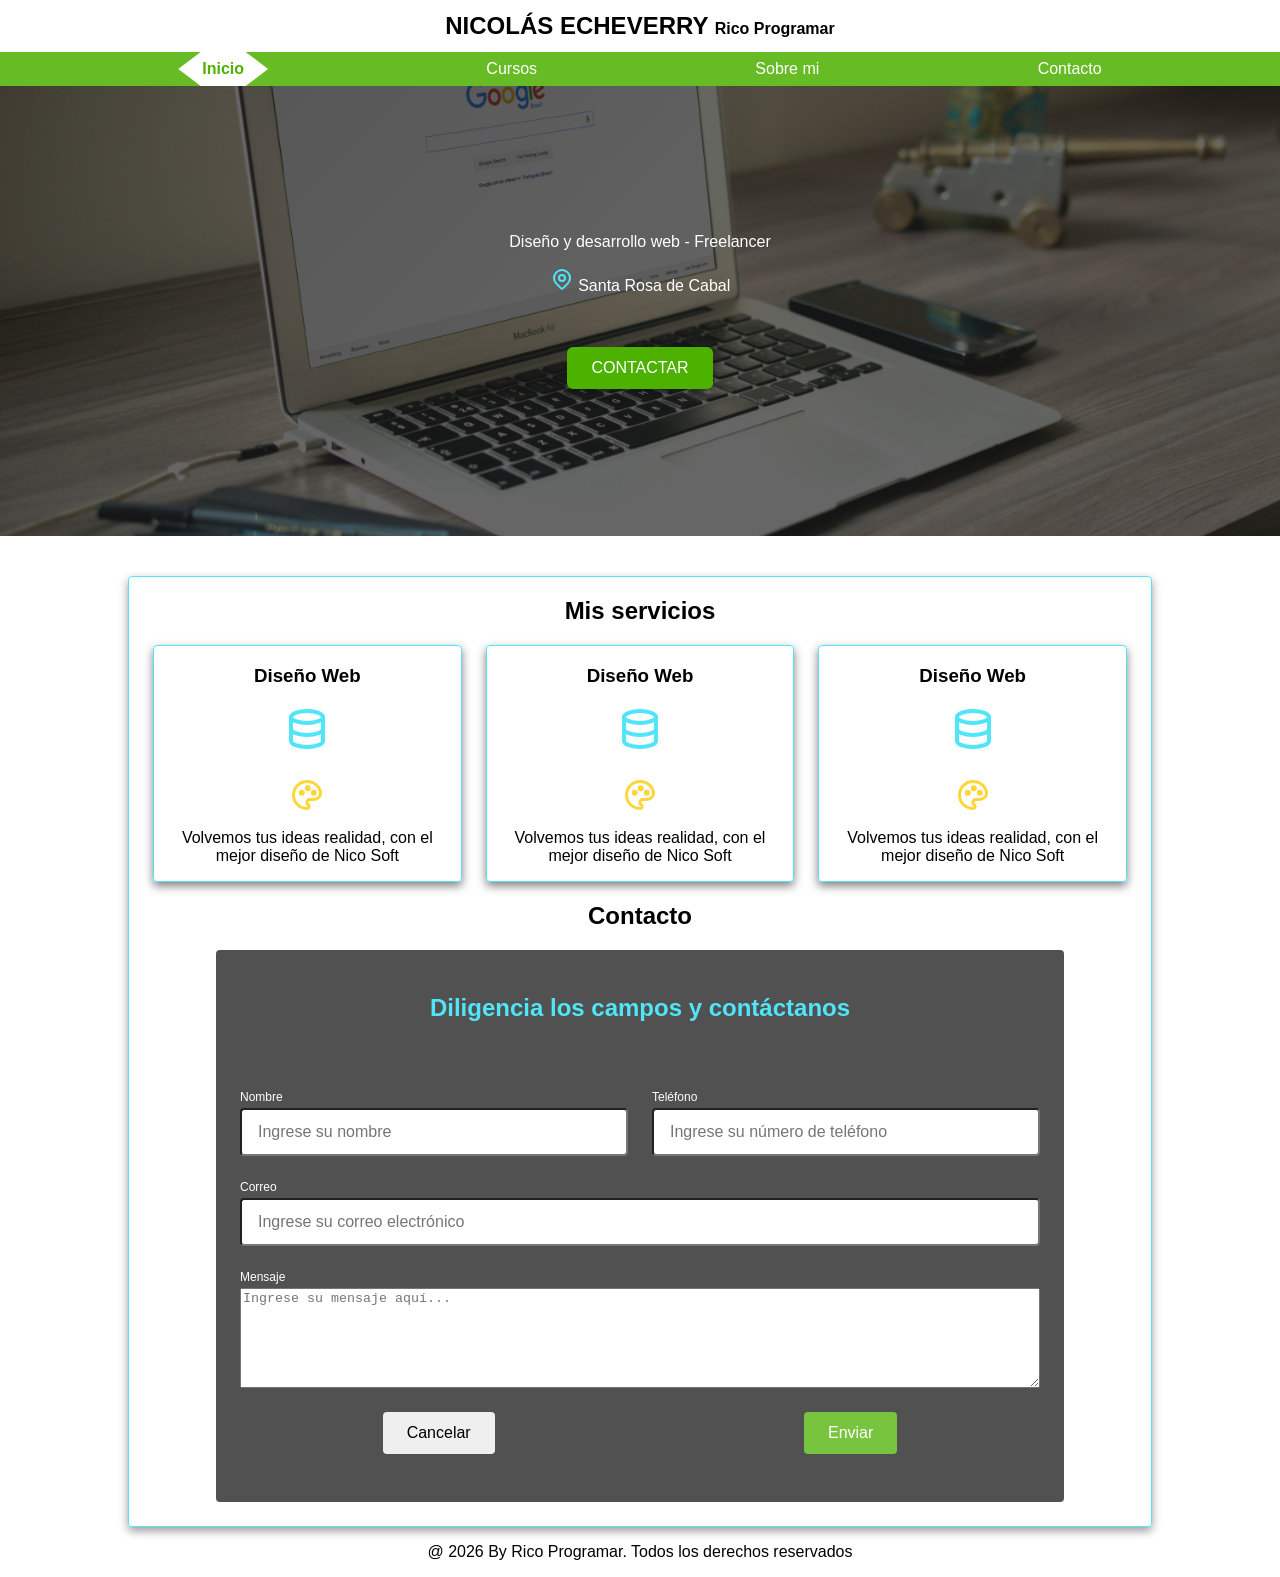
<file: index.html>
<!DOCTYPE html>
<html lang="en">
<head>
    <meta charset="UTF-8">
    <meta name="viewport" content="width=device-width, initial-scale=1.0">
    <title>Freelancer</title>

    <link rel="stylesheet" href="/styles/variables.css">
    <link rel="stylesheet" href="/styles/components/navbar.css">
    <link rel="stylesheet" href="/styles/components/hero.css">
    <link rel="stylesheet" href="/styles/components/card.css">
    <link rel="stylesheet" href="/styles/components/contact-form.css">

    <script type="module">
        import { loadCards} from"/js/components/card.js";
        loadCards(".services__cards-container");
    </script>

</head>
<body>
    <!-- Header -->
   <header>
     <h1 class="navbar__tittle">
        NICOLÁS ECHEVERRY
        <span class="navbar__subtittle">Rico Programar</span>
    </h1>
   </header>
    <!-- Header -->

     <div class="navbar-container"></div>
     <div class="hero-container"></div>
     <div class="cards-container"></div>
     
     <main class="services">
         <h2 class="services__title">Mis servicios</h2>
         <div class="services__cards-container"></div>
         <h2 class="services__contact-title">Contacto</h2>
         <div class="services__form-container"></div>
    </main>

    <footer>
        <p class="footer">@ 2026 By Rico Programar. Todos los derechos reservados</p>
    </footer>
    
    <script src="/js/components/navbar.js"></script>
    <script src="/js/components/hero.js"></script>
    <script src="/js/components/card.js"></script>
    <script src="/js/components/contact-form.js"></script>

</body>
</html>
</file>
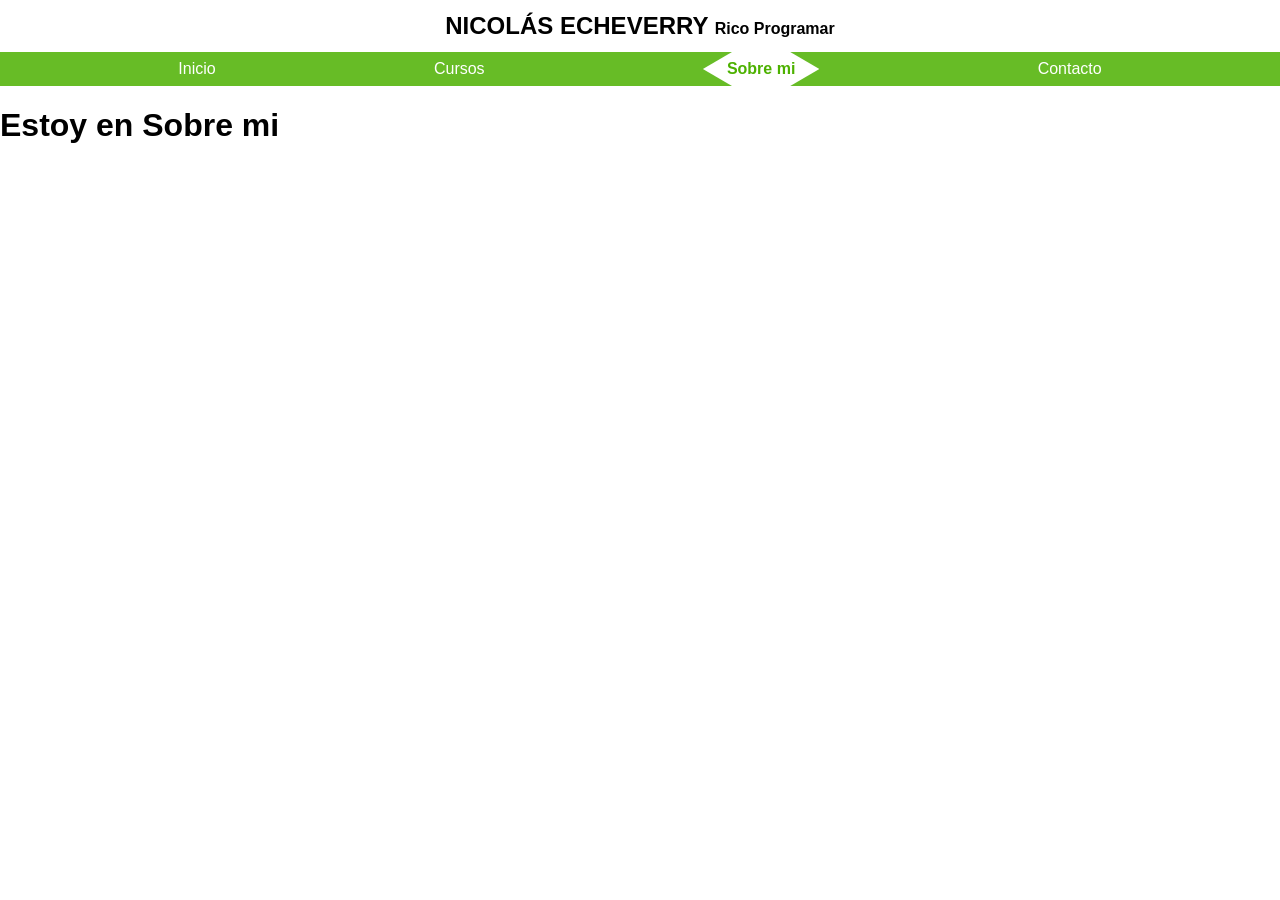
<file: views/page/About.html>
<!DOCTYPE html>
<html lang="en">
<head>
    <meta charset="UTF-8">
    <meta name="viewport" content="width=device-width, initial-scale=1.0">
    <title>Sobre mi</title>

    <link rel="stylesheet" href="/styles/variables.css">
    <link rel="stylesheet" href="/styles/components/navbar.css">

</head>
<body>
     <!-- Header -->
   <header>
     <h1 class="navbar__tittle">
        NICOLÁS ECHEVERRY
        <span class="navbar__subtittle">Rico Programar</span>
    </h1>
   </header>
    <!-- Header -->

    <div class="navbar-container">

    </div>

    <script src="/js/components/navbar.js"></script>
    <h1>Estoy en Sobre mi</h1>
</body>
</html>
</file>
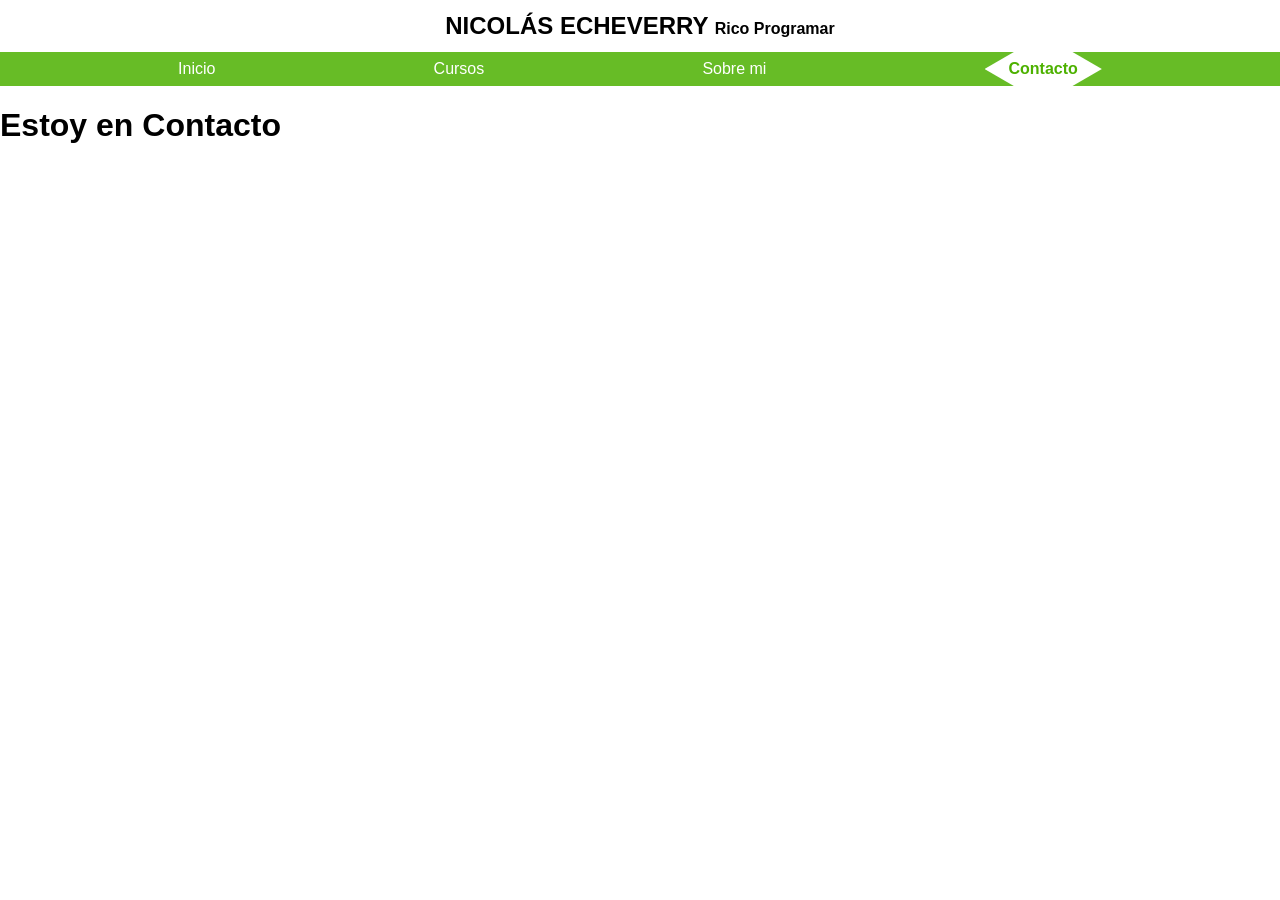
<file: views/page/Contact.html>
<!DOCTYPE html>
<html lang="en">
<head>
    <meta charset="UTF-8">
    <meta name="viewport" content="width=device-width, initial-scale=1.0">
    <title>Contacto</title>

    <link rel="stylesheet" href="/styles/variables.css">
    <link rel="stylesheet" href="/styles/components/navbar.css">

</head>
<body>
     <!-- Header -->
   <header>
     <h1 class="navbar__tittle">
        NICOLÁS ECHEVERRY
        <span class="navbar__subtittle">Rico Programar</span>
    </h1>
   </header>
    <!-- Header -->

    <div class="navbar-container">

    </div>

    <script src="/js/components/navbar.js"></script>
    <h1>Estoy en Contacto</h1>
</body>
</html>
</file>
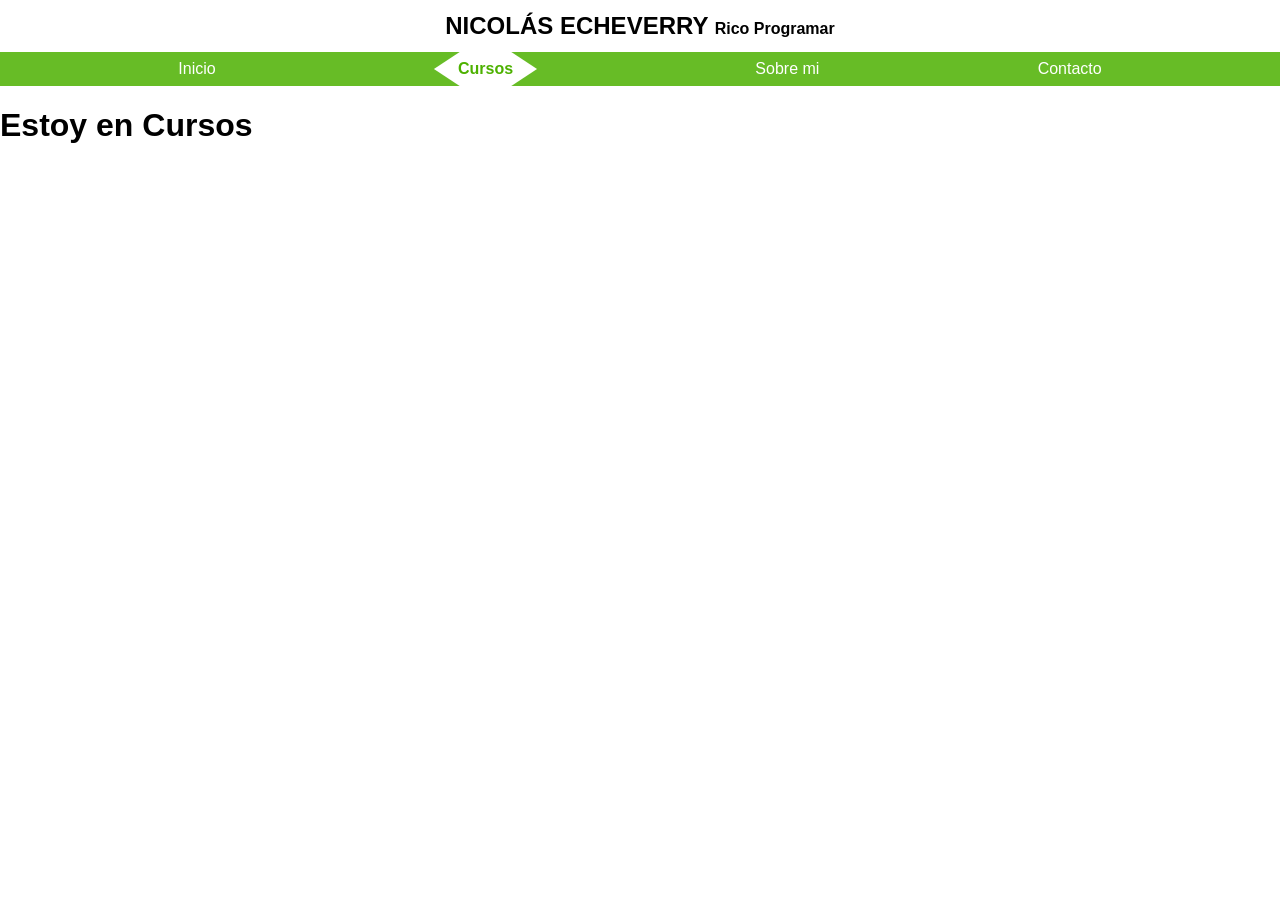
<file: views/page/Courses.html>
<!DOCTYPE html>
<html lang="en">
<head>
    <meta charset="UTF-8">
    <meta name="viewport" content="width=device-width, initial-scale=1.0">
    <title>Cursos</title>

    <link rel="stylesheet" href="/styles/variables.css">
    <link rel="stylesheet" href="/styles/components/navbar.css">

</head>
<body>
     <!-- Header -->
   <header>
     <h1 class="navbar__tittle">
        NICOLÁS ECHEVERRY
        <span class="navbar__subtittle">Rico Programar</span>
    </h1>
   </header>
    <!-- Header -->

    <div class="navbar-container">

    </div>

    <script src="/js/components/navbar.js"></script>
    <h1>Estoy en Cursos</h1>
</body>
</html>
</file>
<file: styles/variables.css>
:root {
    /* Primary color */
    --primary-950: #4DB100;
    --primary-900: #55B40C;
    --primary-800: #67BC26;
    --primary-700: #79C43F;
    --primary-600: #8BCC59;
    --primary-500: #9DD472;
    --primary-400: #AEDB8C;
    --primary-300: #C0E3A5;
    --primary-200: #D2EBBF;
    --primary-100: #EAF3D8;
    --primary-50: #F6FBF2;

     /* Secondary color */
  --secondary-950: #FED638;
  --secondary-900: #FED841;
  --secondary-800: #FEDC55;
  --secondary-700: #FEE069;
  --secondary-600: #FEE47D;
  --secondary-500: #FEE891;
  --secondary-400: #FEECA5;
  --secondary-300: #FEF0B9;
  --secondary-200: #FEF4CD;
  --secondary-100: #FEF8E1;
  --secondary-50:  #FEFCF5;

  /* Tertiary-2 color */
  --tertiary-950: #50E5F9;
  --tertiary-900: #58E6F9;
  --tertiary-800: #6AE8F9;
  --tertiary-700: #7BEBFA;
  --tertiary-600: #8DEEFB;
  --tertiary-500: #9EF0FB;
  --tertiary-400: #B0F3FC;
  --tertiary-300: #C1F5FC;
  --tertiary-200: #D3F8FD;
  --tertiary-100: #E4FBFE;
  --tertiary-50:  #F6FDFE;

  /* Basic color */
  --white: #fff;
  --black: #000;
  --gray-950: #101010;
  --gray-900: #262626;
  --gray-800: #3B3B3B;
  --gray-700: #515151;
  --gray-600: #676767;
  --gray-500: #7D7D7D;
  --gray-400: #929292;
  --gray-300: #A8A8A8;
  --gray-200: #BEBEBE;
  --gray-100: #D4D4D4;
  --gray-50:  #E9E9E9;

  /* Font-family */
  --main-font: Helvetica, Arial, sans-serif;

  /* Font-size */
  --fs-xxxxl: 8.0rem; /* Ultra grande */
  --fs-xxxl:  6.4rem; /* Súper grande */
  --fs-xxl:   4.8rem; /* Extra grande */
  --fs-xl:    4.0rem; /* Muy grande */
  --fs-lg:    3.2rem; /* Grande */
  --fs-md:    2.4rem; /* Mediano */
  --fs-sm:    2.0rem; /* Pequeño */
  --fs-xs:    1.6rem; /* Base */
  --fs-xxs:   1.4rem; /* Extra extra pequeño */
  --fs-xxxs:  1.2rem; /* Mínimo */
}

/* Globals */

html {
    margin: 0;
    box-sizing: border-box;
    font-size: 62.5%;
}

*,*:before, *:after {
    box-sizing: inherit;
}

body {
    margin: 0 0;
    font-size: 1.6rem;
    font-family: var(--main-font);
}

.header {
    position: static;
    top: 0;
    width: 100%;
    z-index: 100;
}
</file>
<file: styles/components/navbar.css>
/* =================== */
    /* Navbar */
/* =================== */

.navbar__tittle {
    margin: 0;
    padding: 12px;
    font-size: var(--fs-md);
    text-align: center;
}

.navbar__subtittle {
    font-size: var(--fs-xs);
    color: var(var(--gray-800));
}

.navbar {
    background-color: var(--primary-800);
}

.navbar__list {
    display: flex;
    flex-direction: column;
    align-items: center;
    width: 100%;
    margin: 0 auto;
    list-style: none;
    padding: 0;
}

.navbar__link {
    display: flex;
    flex-direction: column;
    align-items: center;
    text-decoration: none;
    color: var(--white);
}

@media  (width > 768px) {
    .navbar__list{
        flex-direction: row;
        gap: 40px;
        justify-content: space-evenly;
        align-items: center;
    }

    .navbar__link:hover {
        color: var(--secondary-300)
    }

    .navbar__link.active {
    background-color: var(--white);
    color: var(--primary-950);
    font-weight: bold;
    padding: 8px 24px;
    /* border-radius: 0.6rem; */
    clip-path: polygon(75% 0%, 100% 50%, 75% 100%, 25% 100%, 0 50%, 25% 0);
}
}

.navbar__link.active {
    background-color: var(--white);
    color: var(--primary-950);
    font-weight: bold;
    padding: 8px 24px;
    /* border-radius: 0.6rem; */
    /* clip-path: polygon(75% 0%, 100% 50%, 75% 100%, 25% 100%, 0 50%, 25% 0); */
}
</file>
<file: styles/components/hero.css>
.hero-container {
    background-image: url(/assets/images/imagen-hero-freelancer.jpg);
    background-position: center;
    background-size: cover;
    height: 50vh;
    text-align: center;
    color: var(--white);
    position: relative;
}

.hero {
    display: flex;
    align-items: center;
    justify-content: center;
    flex-direction: column;
    position: absolute;
    background-color: rgb(0 0 0 / 60%);
    width: 100%;
    height: 50vh;
}

.hero__button {
    background-color: var(--primary-950);
    padding: 12px 24px;
    border-radius: 6px;
    text-transform: uppercase;
    margin-top: 36px;
    width: 80vw;
    text-decoration: none;
    color: var(--white);
}

@media (width > 768px) {
    .hero__button {
        width: auto;
    }
}
</file>
<file: styles/components/card.css>
/* ===========================================
      Contenedor de las cards
==============================================*/
.services__cards-container {
    display: grid;
    justify-content: center;
    margin: 0 24px;
    row-gap: 24px;
}

@media (width > 769px) {
    .services__cards-container {
        grid-template-columns: repeat(2, 1fr);
        gap: 24px;
    }
}

@media (width > 1025px) {
    .services__cards-container {
        grid-template-columns: repeat(3, 1fr);
    }
}

/* ===========================================
                    Cards
==============================================*/

.card {
    text-align: center;
    border: 1px  solid var(--tertiary-950);
    border-radius: 4px;
    padding: 0 16px;
    box-shadow: 0 4px 10px rgba(0, 0, 0, 0.5);
}

.card:hover {
    transform: translateY(-2px);
    box-shadow: 0 4px 10px rgba(0, 0, 0, 0.8);
}

/* ===========================================
                    Ícons
==============================================*/

.card__icons {
    display: flex;
    justify-content: center;
    flex-direction: column;
    align-items: center;
    gap: 24px;
}

.card__icon--main {
    height: 48px;
    width: 48px;
}

.card__icon--secondary {
    height: 36px;
    width: 36px;
}

/* ===========================================
                    BreakPoints
==============================================*/
/* 
        sm 640px        Teléfonos grandes
        md 768px        Tablets
        lg 1024px       Laptops
        xl 1280px       Escritorio
        2xl 1536px      Pantallas Grandes 
*/
</file>
<file: styles/components/contact-form.css>
/* ===========================================
      Contenedor principal
==============================================*/
.services {
    display: flex;
    flex-direction: column;
    box-shadow: 0 4px 10px rgba(0, 0, 0, 0.4);
    border: 1px  solid var(--tertiary-950);
    border-radius: 4px;
    margin: 40px auto 0 auto;
    padding-bottom: 24px;
}

@media (width > 768px) {
    .services {
        width: 80vw;
    }
    .services__form-container {
        margin: 0 auto;
        width: 70vw;
    }
}

.service-form__container {
    width: 80vw;
}
/* ===========================================
      Título
==============================================*/

.services__contact-title,
.services__title {
    text-align: center;
}

/* ===========================================
      Formulario
==============================================*/

.contact-form {
    display: grid;
    gap: 24px;
    background-color: var(--gray-700);
    margin: 0 24px;
    border-radius: 4px;
    color: var(--white);
}

.contact-form__tittle {
    text-align: center;
    color: var(--tertiary-950);
    padding-top: 24px;
}

.contact-form__form {
    display: grid;
    padding-bottom: 24px;
    gap: 24px;
    margin: 24px;
}

.contact-form__row {
    display: grid;
    grid-template-columns: 1fr;
    gap: 24px;
}

@media (width > 768px) {
    .contact-form__row {
        grid-template-columns: repeat(2, 1fr);
    }
}

.contact-form__label {
    display: flex;
    flex-direction: column;
    gap: 4px;
    font-size: var(--fs-xxxs);
}

.contact-form__input {
    height: 48px;
    border-radius: 4px;
    padding: 16px;
    font-size: var(--fs-xs);
}

.contact-form__text-area {
    min-height: 100px;
    resize: vertical;
}

/* ===========================================
      Botones
==============================================*/

.contact-form__actions {
    display: flex;
    flex-direction: column;
    gap: 24px;
}

@media (width > 768px) {
    .contact-form__actions {
    display: flex;
    flex-direction: row;
    justify-content: space-around;
    }
}

.contact-form__button {
    padding: 12px 24px;
    border-radius: 4px;
    border: none;
    font-size: var(--fs-xs);
}

.contact-form__button:hover {
    background-color: var(--tertiary-300);
}

.contact-form__button--green {
    background-color: var(--primary-700);
    color: var(--white);
}

.contact-form__button--green:hover {
    background-color: var(--primary-900);
}

.footer {
    text-align: center;
}
</file>
